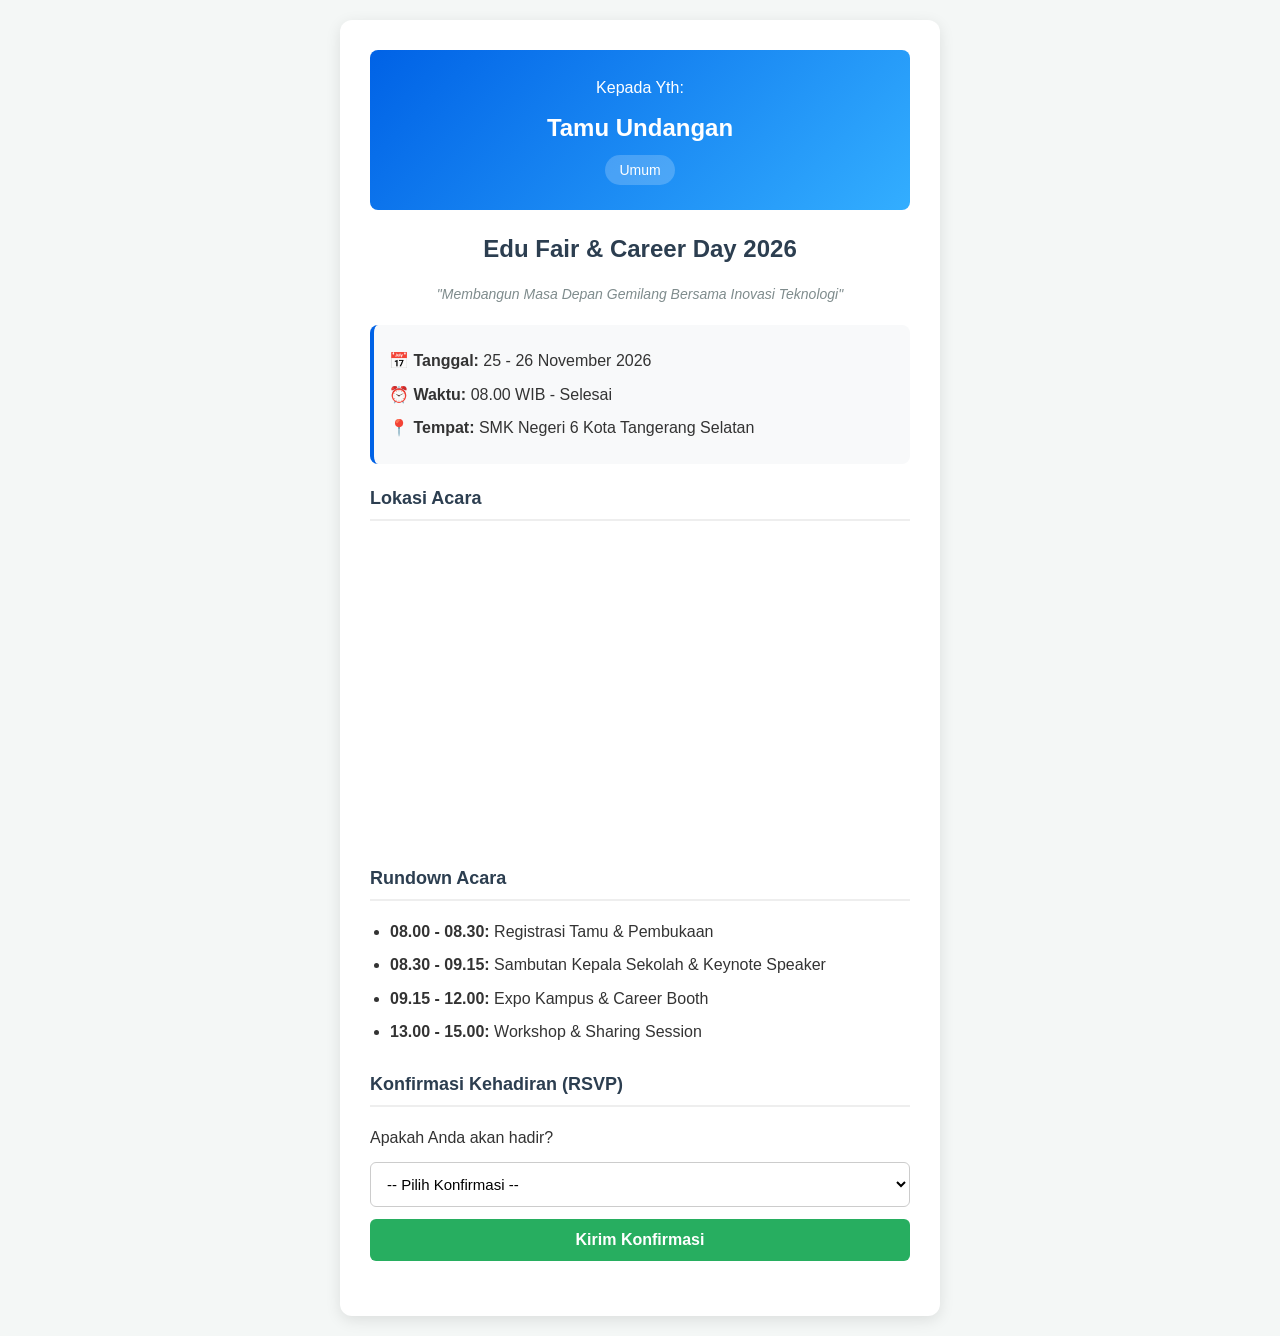
<file: index.html>
<!DOCTYPE html>
<html lang="id">
<head>
    <meta charset="UTF-8">
    <meta name="viewport" content="width=device-width, initial-scale=1.0">
    <title>Undangan Edu Fair & Career Day 2026</title>
    <link rel="stylesheet" href="style.css">
</head>
<body>
    <div class="container">
        <!-- Bagian Header / Kepada -->
        <div class="invitation-header">
            <p>Kepada Yth:</p>
            <h2 id="nama-tamu">Tamu Undangan</h2>
            <p class="badge-kategori" id="kategori-tamu">Umum</p>
        </div>

        <!-- Informasi Utama Acara -->
        <div class="event-info">
            <h1>Edu Fair & Career Day 2026</h1>
            <p class="theme">"Membangun Masa Depan Gemilang Bersama Inovasi Teknologi"</p>
            
            <div class="detail-box">
                <p><strong>📅 Tanggal:</strong> 25 - 26 November 2026</p>
                <p><strong>⏰ Waktu:</strong> 08.00 WIB - Selesai</p>
                <p><strong>📍 Tempat:</strong> SMK Negeri 6 Kota Tangerang Selatan</p>
            </div>

            <!-- Bagian Google Maps Embed Responsif -->
            <div class="map-container">
                <h3>Lokasi Acara</h3>
                <div class="map-responsive">
                    <iframe src="https://www.google.com/maps/embed?pb=!1m18!1m12!1m3!1d3966.0030725082875!2d106.66607649999999!3d-6.263324099999999!2m3!1f0!2f0!3f0!3m2!1i1024!2i768!4f13.1!3m3!1m2!1s0x2e69fb06a47e36b7%3A0x93b22c3ee1f216b1!2sSMKN%206%20Tangerang%20Selatan!5e0!3m2!1sid!2sid!4v1794710064452!5m2!1sid!2sid" allowfullscreen="" loading="lazy" referrerpolicy="strict-origin-when-cross-origin"></iframe>
                </div>
            </div>

            <!-- Rundown Acara -->
            <div class="rundown">
                <h3>Rundown Acara</h3>
                <ul>
                    <li><strong>08.00 - 08.30:</strong> Registrasi Tamu & Pembukaan</li>
                    <li><strong>08.30 - 09.15:</strong> Sambutan Kepala Sekolah & Keynote Speaker</li>
                    <li><strong>09.15 - 12.00:</strong> Expo Kampus & Career Booth</li>
                    <li><strong>13.00 - 15.00:</strong> Workshop & Sharing Session</li>
                </ul>
            </div>
        </div>

        <!-- Form Konfirmasi Kehadiran (RSVP) -->
        <div class="rsvp-section">
            <h3>Konfirmasi Kehadiran (RSVP)</h3>
            <form id="rsvpForm">
                <label for="kehadiran">Apakah Anda akan hadir?</label>
                <select id="kehadiran" required>
                    <option value="">-- Pilih Konfirmasi --</option>
                    <option value="Hadir">Ya, Saya Hadir</option>
                    <option value="Tidak Hadir">Mohon Maaf, Berhalangan Hadir</option>
                </select>
                <button type="submit" class="btn-submit">Kirim Konfirmasi</button>
            </form>
            <p id="rsvp-status" style="margin-top: 10px; font-weight: bold;"></p>
        </div>
    </div>

    <script src="script.js"></script>
</body>
</html>
</file>
<file: style.css>
* {
    box-sizing: border-box;
}

body {
    font-family: 'Segoe UI', Tahoma, Geneva, Verdana, sans-serif;
    background-color: #f4f7f6;
    margin: 0;
    padding: 20px;
    color: #333;
    line-height: 1.6;
}

.container {
    width: 100%;
    max-width: 600px;
    margin: 0 auto;
    background: #ffffff;
    padding: 30px;
    border-radius: 12px;
    box-shadow: 0 4px 15px rgba(0,0,0,0.1);
}

.admin-container {
    max-width: 900px;
}

.invitation-header {
    text-align: center;
    background: linear-gradient(135deg, #0062E6, #33AEFF);
    color: white;
    padding: 25px 20px;
    border-radius: 8px;
    margin-bottom: 20px;
}

.invitation-header p {
    margin: 0;
}

.invitation-header h2 {
    margin: 8px 0;
    font-size: 24px;
}

.badge-kategori {
    display: inline-block;
    background: rgba(255, 255, 255, 0.2);
    padding: 4px 14px;
    border-radius: 20px;
    font-size: 14px;
    margin-top: 5px;
}

.event-info h1 {
    text-align: center;
    color: #2c3e50;
    font-size: 24px;
    margin-bottom: 5px;
}

.theme {
    text-align: center;
    font-style: italic;
    color: #7f8c8d;
    font-size: 14px;
    margin-bottom: 20px;
}

.detail-box {
    background: #f8f9fa;
    padding: 15px;
    border-radius: 8px;
    margin-bottom: 20px;
    border-left: 4px solid #0062E6;
}

.detail-box p {
    margin: 8px 0;
}

.map-container, .rundown, .rsvp-section {
    margin-bottom: 25px;
}

.map-container h3, .rundown h3, .rsvp-section h3 {
    border-bottom: 2px solid #eee;
    padding-bottom: 6px;
    color: #2c3e50;
    font-size: 18px;
}

/* Google Maps Responsif */
.map-responsive {
    width: 100%;
    border-radius: 8px;
    overflow: hidden;
}

.map-responsive iframe {
    width: 100%;
    height: 300px;
    border: 0;
    display: block;
}

.rundown ul {
    padding-left: 20px;
}

.rundown li {
    margin-bottom: 8px;
}

.rsvp-section form {
    display: flex;
    flex-direction: column;
    gap: 12px;
}

.rsvp-section select {
    padding: 12px;
    border-radius: 6px;
    border: 1px solid #ccc;
    font-size: 15px;
    background-color: #fff;
}

.btn-submit {
    background: #27ae60;
    color: white;
    border: none;
    padding: 12px;
    border-radius: 6px;
    cursor: pointer;
    font-weight: bold;
    font-size: 16px;
    transition: background 0.2s;
}

.btn-submit:hover {
    background: #219653;
}

/* Tabel Admin Responsif */
.table-responsive {
    width: 100%;
    overflow-x: auto;
    -webkit-overflow-scrolling: touch;
    margin-top: 15px;
}

table {
    width: 100%;
    border-collapse: collapse;
    min-width: 550px; /* Menjaga kolom tabel tidak berhimpitan di layar HP */
}

table, th, td {
    border: 1px solid #ddd;
}

th, td {
    padding: 12px 10px;
    text-align: left;
    font-size: 14px;
}

th {
    background-color: #0062E6;
    color: white;
}

.btn-wa {
    background-color: #25D366;
    color: white;
    padding: 8px 12px;
    text-decoration: none;
    border-radius: 5px;
    font-size: 13px;
    font-weight: bold;
    display: inline-block;
    white-space: nowrap;
}

.btn-wa:hover {
    background-color: #1EBE5D;
}

/* =========================================
   MEDIA QUERIES (TAMPILAN KHUSUS HP / TABLET)
   ========================================= */
@media screen and (max-width: 768px) {
    body {
        padding: 10px;
    }

    .container {
        padding: 18px;
        border-radius: 10px;
    }

    .invitation-header h2 {
        font-size: 20px;
    }

    .event-info h1 {
        font-size: 20px;
    }

    .map-responsive iframe {
        height: 220px;
    }

    .detail-box p, .rundown li {
        font-size: 14px;
    }

    th, td {
        padding: 8px;
        font-size: 13px;
    }
}
</file>
